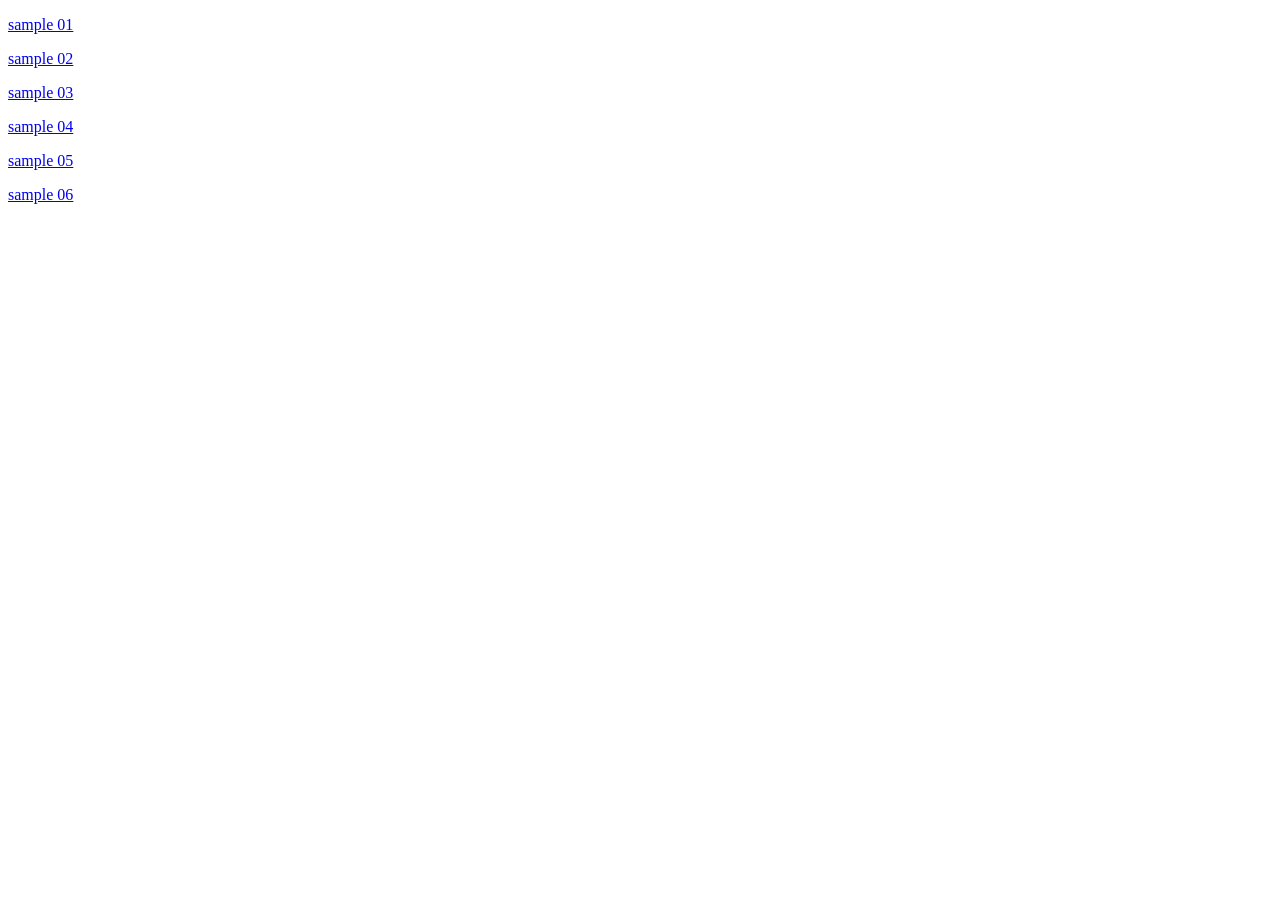
<file: index.html>
<!DOCTYPE html>
<html lang="en">
<head>
  <meta charset="UTF-8">
  <title>Sample</title>
</head>
<body>
<p><a href="logo-hover.html">sample 01</a></p>
<p><a href="logo-hover02.html">sample 02</a></p>
<p><a href="logo-hover03.html">sample 03</a></p>
<p><a href="logo-hover04-2.html">sample 04</a></p>
<p><a href="logo-hover05.html">sample 05</a></p>
<p><a href="logo-hover06.html">sample 06</a></p>
</body>
</html>
</file>
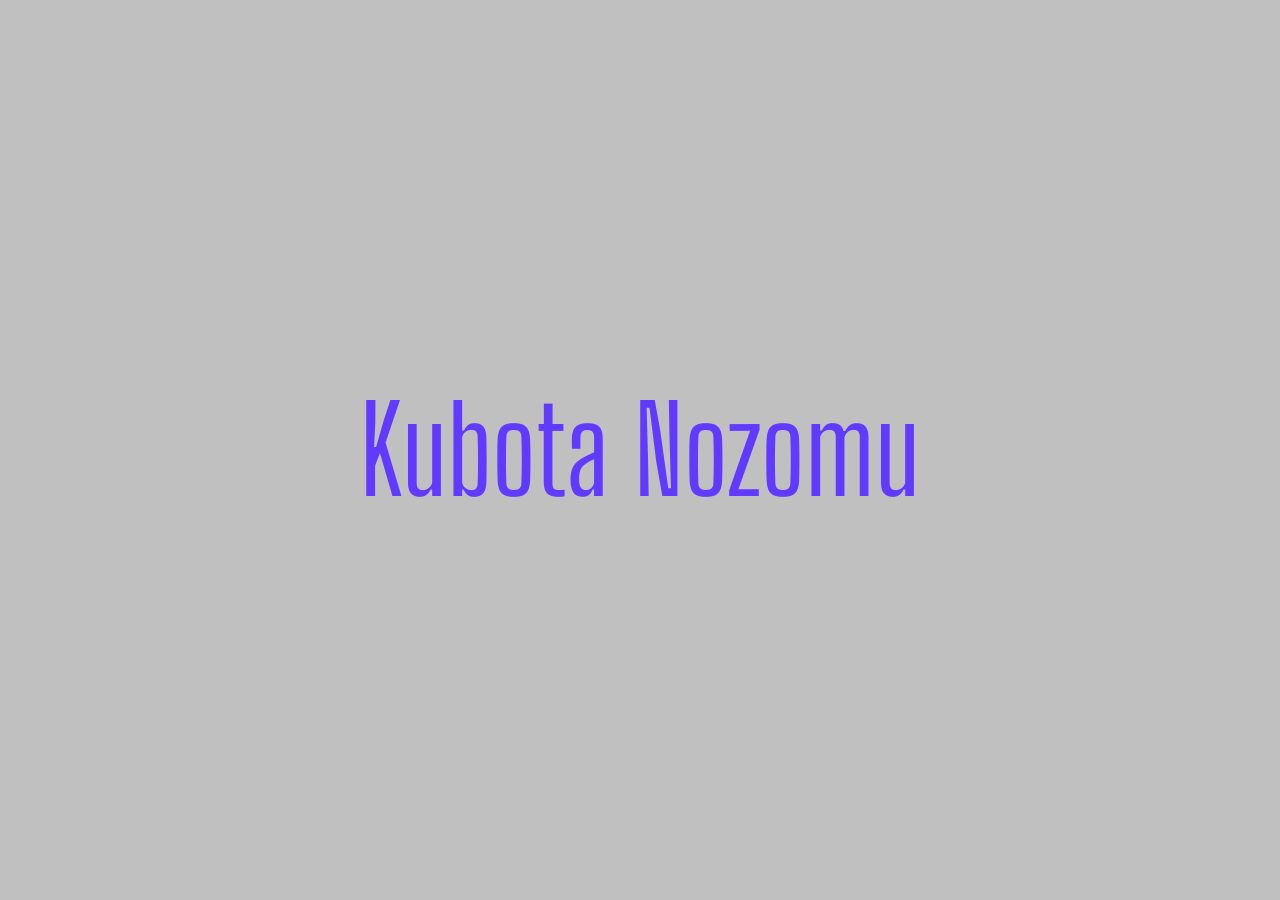
<file: logo-hover.html>
<!doctype html>
<html>
<head>
<meta charset="UTF-8">
<title>タイトル試作</title>


<!------CSS------>
<link rel="stylesheet" type="text/css" href="css/reset.css">
<link rel="stylesheet" type="text/css" href="css/logo-hover.css">

<link rel="preconnect" href="https://fonts.googleapis.com">
<link rel="preconnect" href="https://fonts.gstatic.com" crossorigin>
<link href="https://fonts.googleapis.com/css2?family=Big+Shoulders:opsz,wght@10..72,600&display=swap" rel="stylesheet">

</head>
<header>
  
        <h1>Kubota Nozomu</h1>
        
      </header>
    
</html>
</file>
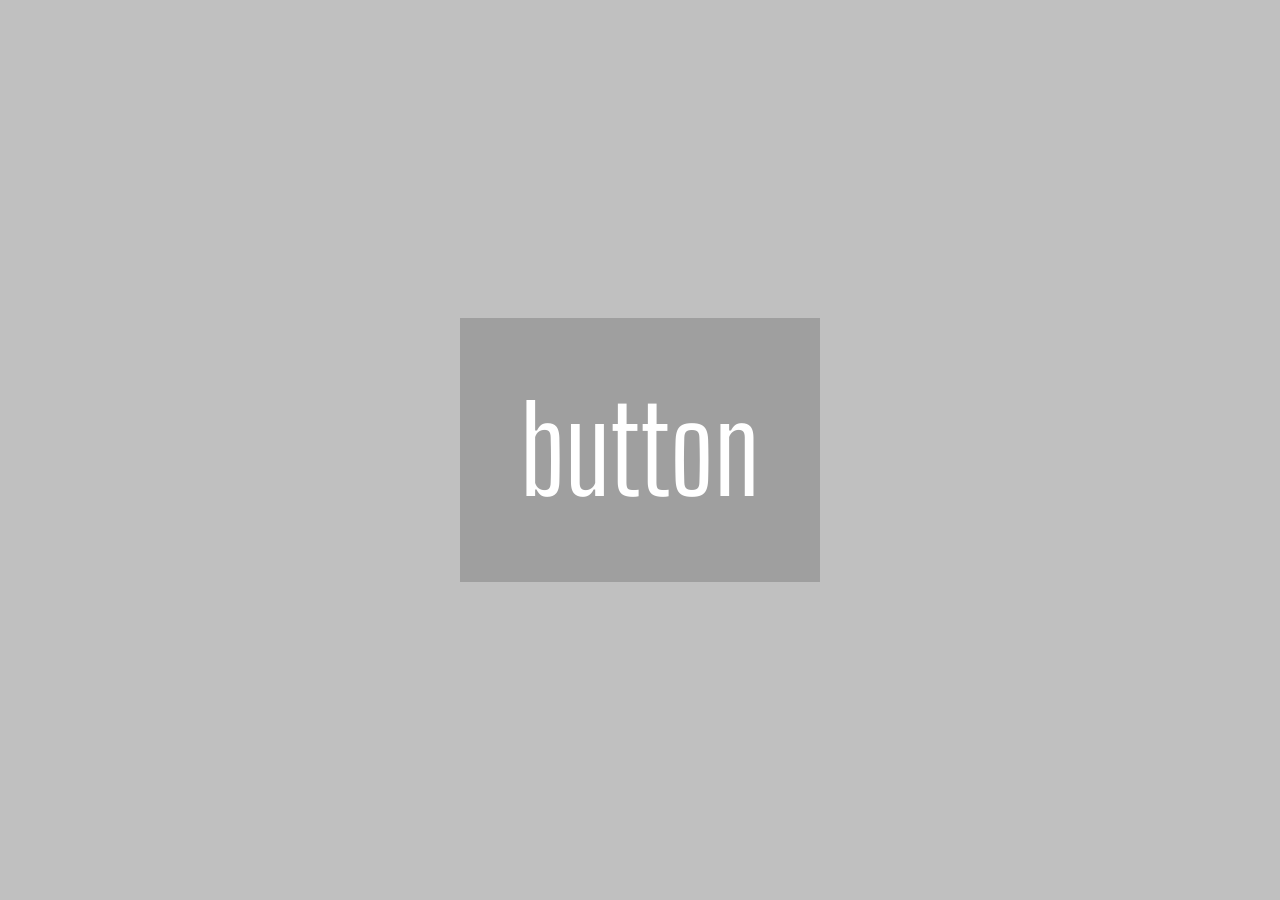
<file: logo-hover02.html>
<!doctype html>
<html>
<head>
<meta charset="UTF-8">
<title>footerボタン試作</title>


<!------CSS------>
<link rel="stylesheet" type="text/css" href="css/reset.css">
<link rel="stylesheet" type="text/css" href="css/logo-hover02.css">

</head>
<header>
  
    <h1>button</h1>
    
  </header>

</html>
</file>
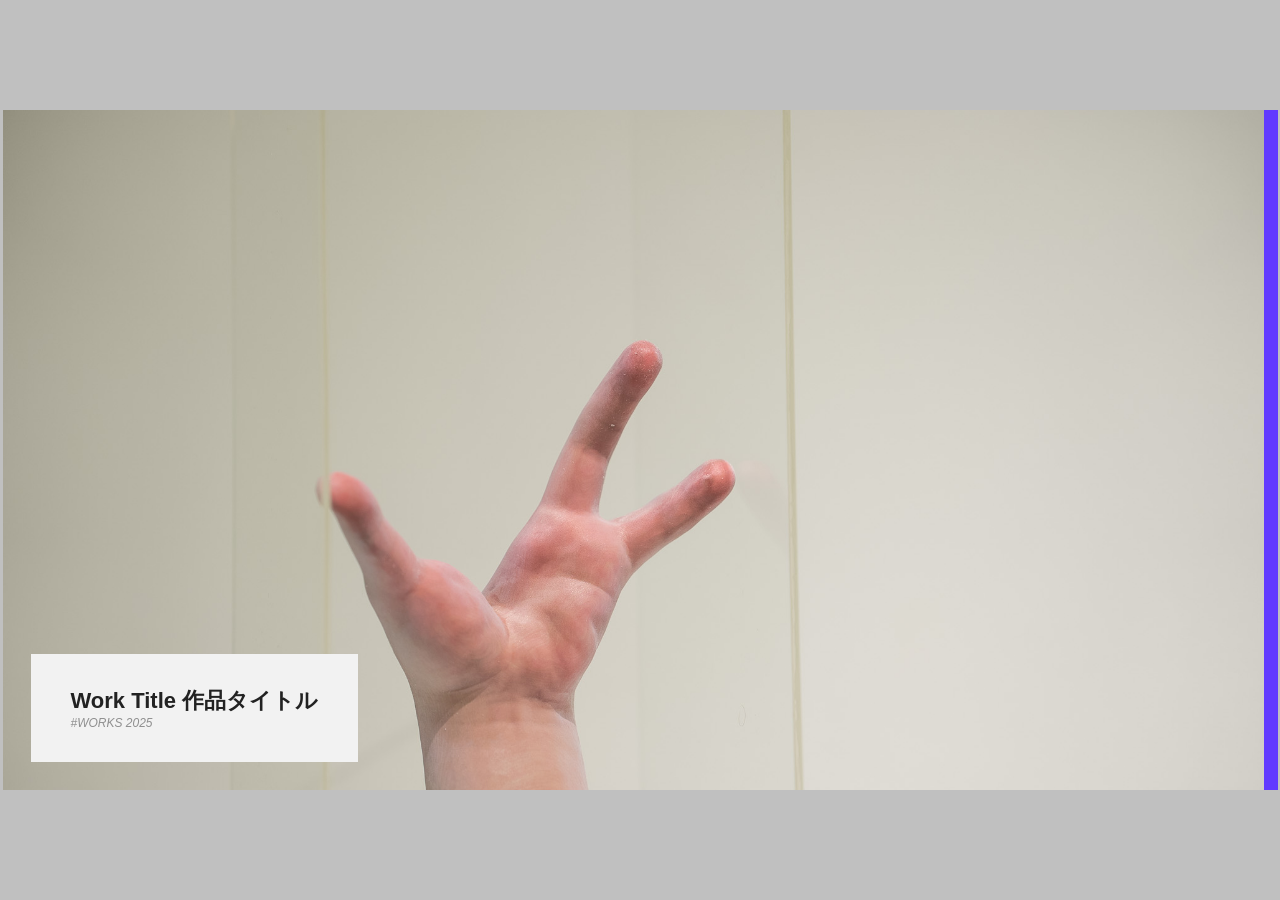
<file: logo-hover04-2.html>
<!doctype html>
<html>
<head>
<meta charset="UTF-8">
<title>box試作</title>


<!------CSS------>
<link rel="stylesheet" type="text/css" href="css/reset.css">
<link rel="stylesheet" type="text/css" href="css/logo-hover04-2.css">
<script src="js/jp-en.js"></script>

</head>
<header>
  <div>
    <h2>Work Title 作品タイトル</h2>
    <p>#WORKS 2025</p>
  </div>
</header>

</html>
</file>
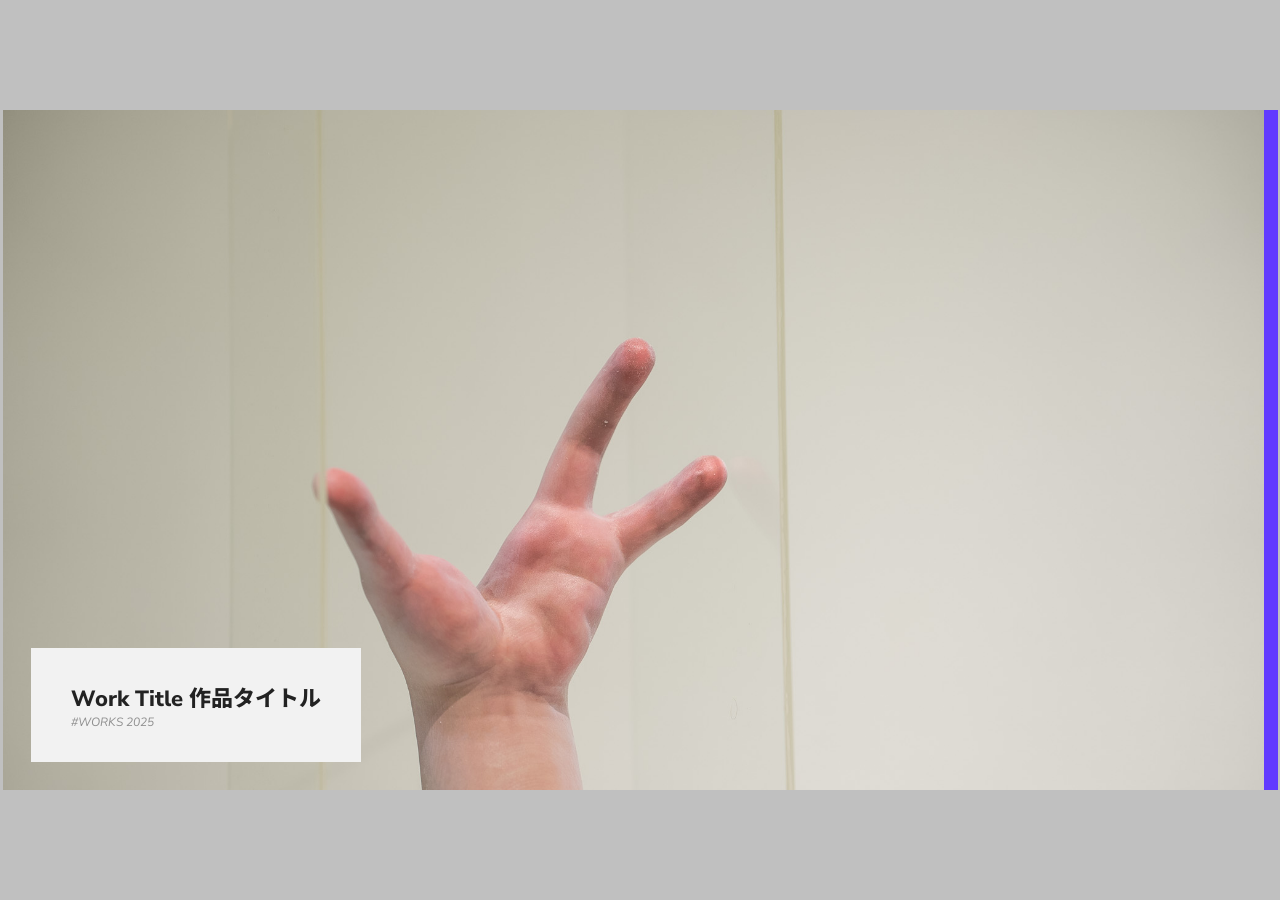
<file: logo-hover04.html>
<!doctype html>
<html>
<head>
<meta charset="UTF-8">
<title>box試作</title>


<!------CSS------>
<link rel="stylesheet" type="text/css" href="css/reset.css">
<link rel="stylesheet" type="text/css" href="css/logo-hover04.css">
<script src="js/jp-en.js"></script>

</head>
<header>
  <div>
    <h2>Work Title 作品タイトル</h2>
    <p>#WORKS 2025</p>
  </div>
</header>

</html>
</file>
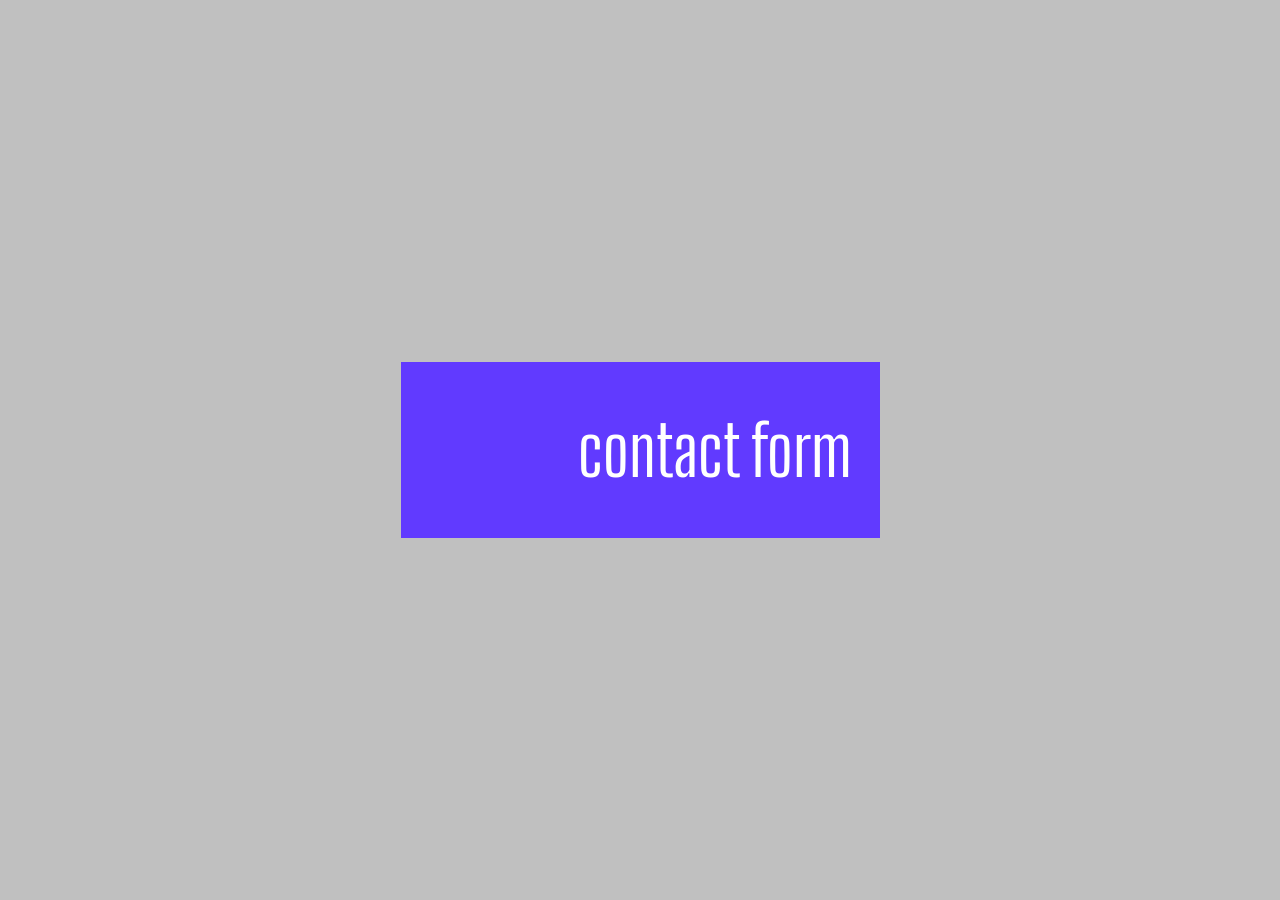
<file: logo-hover05.html>
<!doctype html>
<html>
<head>
<meta charset="UTF-8">
<title>contact formボタン試作</title>


<!------CSS------>
<link rel="stylesheet" type="text/css" href="css/reset.css">
<link rel="stylesheet" type="text/css" href="css/logo-hover05.css">

</head>
<header>
  
    <h1>contact form</h1>
    
  </header>

</html>
</file>
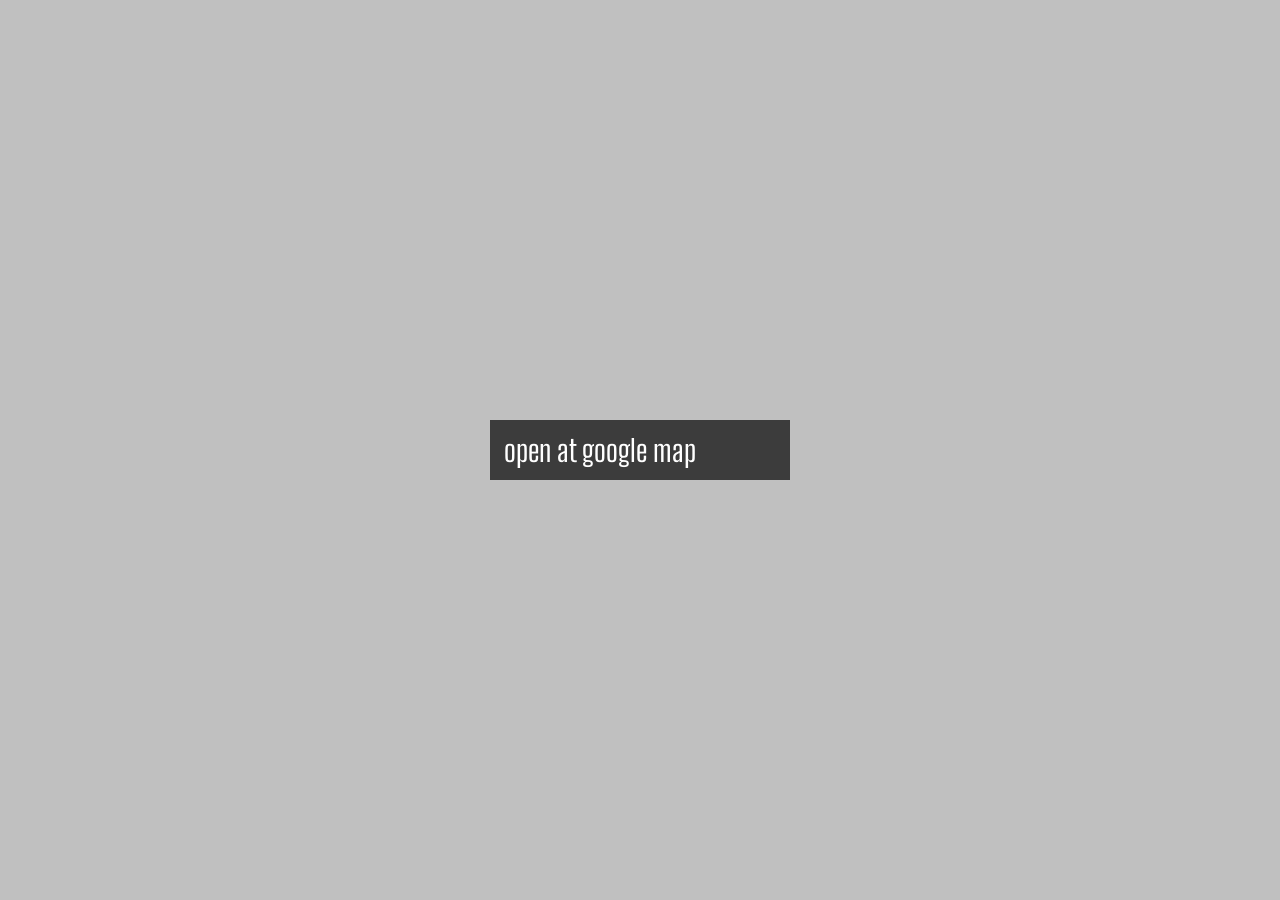
<file: logo-hover06.html>
<!doctype html>
<html>
<head>
<meta charset="UTF-8">
<title>open at google mapボタン試作</title>


<!------CSS------>
<link rel="stylesheet" type="text/css" href="css/reset.css">
<link rel="stylesheet" type="text/css" href="css/logo-hover06.css">

</head>
<header>
  
    <h1>open at google map</h1>
    
  </header>

</html>
</file>
<file: css/logo-hover.css>
@charset "UTF-8";
@import url('https://fonts.googleapis.com/css2?family=Big+Shoulders:opsz,wght@10..72,100..900&family=Nunito+Sans:ital,opsz,wdth,wght,YTLC@0,6..12,75..125,200..1000,440..540;1,6..12,75..125,200..1000,440..540&display=swap');
@-webkit-keyframes wiggle1 {
    0% { -webkit-transform: translate(0%, 0%); } 
    10% { -webkit-transform: translate(0%, 0%); }
    20% { -webkit-transform: translate(0%, 0%); }
    30% { -webkit-transform: translate(0%, 30%); }
    40% { -webkit-transform: translate(0%, 0%); }
    50% { -webkit-transform: translate(0%, 0%); }
    60% { -webkit-transform: translate(0%, 0%); }
    70% { -webkit-transform: translate(0%, 0%); }
    80% { -webkit-transform: translate(0%, 0%); }
    90% { -webkit-transform: translate(0%, -20%); }
    100% { -webkit-transform: translate(0%, 0%); }
}
@-webkit-keyframes wiggle2 {
    0% { -webkit-transform: translate(0%, 10%); } 
    10% { -webkit-transform: translate(0%, 0%); }
    20% { -webkit-transform: translate(0%, 0%); }
    30% { -webkit-transform: translate(0%, 0%); }
    40% { -webkit-transform: translate(0%, 0%); }
    50% { -webkit-transform: translate(0%, -30%); }
    60% { -webkit-transform: translate(0%, 0%); }
    70% { -webkit-transform: translate(0%, 0%); }
    80% { -webkit-transform: translate(0%, 30%); }
    90% { -webkit-transform: translate(0%, 0%); }
    100% { -webkit-transform: translate(0%, 0%); }
}
@-webkit-keyframes wiggle3 {
    0% { -webkit-transform: translate(0%, -10%); } 
    10% { -webkit-transform: translate(0%, 0%); }
    20% { -webkit-transform: translate(0%, -30%); }
    30% { -webkit-transform: translate(0%, 0%); }
    40% { -webkit-transform: translate(0%, 0%); }
    50% { -webkit-transform: translate(0%, 0%); }
    60% { -webkit-transform: translate(0%, 0%); }
    70% { -webkit-transform: translate(0%, 20%); }
    80% { -webkit-transform: translate(0%, 0%); }
    90% { -webkit-transform: translate(0%, 0%); }
    100% { -webkit-transform: translate(0%, 0%); }
}


* {padding:0;margin:0;}

html {width:100%;height:100%;}

body { 
  width:100%;
  height:100%;
  background:#C0C0C0;
  color:#613AFF;
  font-family: "Big Shoulders", sans-serif;
  display:flex;
  align-items:center;
  justify-content:center;
  overflow:hidden;
}

header {
  display:flex;
  width:fit-content;
  height:fit-content;

}

header:hover {
	cursor:pointer;
}

h1 {
  position:relative;
  font-family: "Big Shoulders", sans-serif;
  font-weight:400;
  font-size:120px;
  text-align:center;
  color:#613AFF;
	mix-blend-mode:normal;
}

header:hover h1{
	mix-blend-mode:screen;
	color:#ff00ff;
	-webkit-animation: wiggle1 0.1s;
}

header:hover h1::before{
	content: "Kubota Nozomu";
	position: absolute;
	top: 0px;
	left: 0px;
	color:#ffff00 ;
	mix-blend-mode:screen;
  -webkit-animation: wiggle2 0.1s;
}

header:hover h1::after{
	content: "Kubota Nozomu";
	position: absolute;
	top: 0px;
	left: 0px;
	color: #00ffff;
	mix-blend-mode:screen;
  -webkit-animation: wiggle3 0.1s;
}
</file>
<file: css/logo-hover02.css>
@charset "UTF-8";
@import url('https://fonts.googleapis.com/css2?family=Big+Shoulders:opsz,wght@10..72,100..900&family=Nunito+Sans:ital,opsz,wdth,wght,YTLC@0,6..12,75..125,200..1000,440..540;1,6..12,75..125,200..1000,440..540&display=swap');
@-webkit-keyframes wiggle1 {
    0% { -webkit-transform: translate(-20%, 0%); } 
    10% { -webkit-transform: translate(0%, 0%); }
    20% { -webkit-transform: translate(10%, 0%); }
    30% { -webkit-transform: translate(0%, 0%); }
    40% { -webkit-transform: translate(20%, 0%); }
    50% { -webkit-transform: translate(-10%, 0%); }
    60% { -webkit-transform: translate(0%, 0%); }
    70% { -webkit-transform: translate(0%, 0%); }
    80% { -webkit-transform: translate(0%, 0%); }
    90% { -webkit-transform: translate(90%, 0%); }
    100% { -webkit-transform: translate(0%, 0%); }
}
@-webkit-keyframes wiggle2 {
    0% { -webkit-transform: translate(10%, 10%); } 
    10% { -webkit-transform: translate(-25%, 0%); }
    20% { -webkit-transform: translate(-10%, 3%); }
    30% { -webkit-transform: translate(0%, 10%); }
    40% { -webkit-transform: translate(0%, 0%); }
    50% { -webkit-transform: translate(23%, 0%); }
    60% { -webkit-transform: translate(-9%, 0%); }
    70% { -webkit-transform: translate(12%, 0%); }
    80% { -webkit-transform: translate(0%, -12%); }
    90% { -webkit-transform: translate(0%, 0%); }
    100% { -webkit-transform: translate(0%, 0%); }
}
@-webkit-keyframes wiggle3 {
    0% { -webkit-transform: translate(0%, 10%); } 
    10% { -webkit-transform: translate(0%, -10%); }
    20% { -webkit-transform: translate(0%, 0%); }
    30% { -webkit-transform: translate(0%, 0%); }
    40% { -webkit-transform: translate(10%, 0%); }
    50% { -webkit-transform: translate(0%, 20%); }
    60% { -webkit-transform: translate(0%, 0%); }
    70% { -webkit-transform: translate(0%, -20%); }
    80% { -webkit-transform: translate(0%, 0%); }
    90% { -webkit-transform: translate(0%, -30%); }
    100% { -webkit-transform: translate(0%, 0%); }
}


* {padding:0;margin:0;}

html {width:100%;height:100%;}

body { 
  width:100%;
  height:100%;
  background:#C0C0C0;
  color:#613AFF;
  font-family: "Big Shoulders", sans-serif;
  display:flex;
  align-items:center;
  justify-content:center;
  overflow:hidden;
}

header {
  display:flex;
  width:fit-content;
  height:fit-content;
  padding: 60px;
  background-color:#9F9F9F;
  overflow: hidden;
}

header:hover {
	background-color:#2A2A2A;
	cursor:pointer;

}

h1 {
  position:relative;
  font-family: "Big Shoulders", sans-serif;
  font-weight:400;
  font-size:120px;
  text-align:center;
  color:#fff;
	mix-blend-mode:normal;
}

header:hover h1{
	mix-blend-mode:screen;
	color:#ff00ff;
	-webkit-animation: wiggle1 0.1s;
}

header:hover h1::before{
	content: "button";
	position: absolute;
	top: 0px;
	left: 0px;
	color:#ffff00 ;
	mix-blend-mode:screen;
  -webkit-animation: wiggle2 0.1s;
}

header:hover h1::after{
	content: "button";
	position: absolute;
	top: 0px;
	left: 0px;
	color: #00ffff;
	mix-blend-mode:screen;
  -webkit-animation: wiggle3 0.1s;
}
</file>
<file: css/logo-hover04-2.css>
@charset "UTF-8";


* {padding:0;margin:0;}

html {width:100%;height:100%;}


body { 
  font-family: "Nunito Sans", "Noto Sans JP", sans-serif;
  font-weight: 800;
  width:100%;
  height:100%;
  background:#C0C0C0;
  display:flex;
  align-items:center;
  justify-content:center;
  overflow:hidden;
}

header {
  position: relative;
  width: 1275px;
  height: 680px;
  background-size:cover;
  background-image: url("../img/DSC00600.jpg");
  background-color:#613AFF;
  overflow: hidden;
  transition: 0.1s;
}

header:hover {
	cursor:pointer;
}
header::before {
  content: "";
  position: absolute;
  height: 100%;
  width: 14px;
  background-color:#613AFF;
  top: 0;
  right: 0;
  z-index: 1;
  transition: 0.1s;
}
header:hover::before {
  width: 28px;
}

header div{
  position: absolute;
  bottom: 28px;
  left: 28px;
	background-color:#F2F2F2;
  width:fit-content;
  height:fit-content;
  padding: 32px 40px;
  z-index: 2;
  transition: 0.1s;

}

header:hover div{
  background-color: #e4e4e4;
}

header div h2{
  color:#222222;
  font-size:22px;
  text-align:left;
}

header:hover div h2{
}

header div p{
  color:#8F8F8F;
  font-size:12px;
  font-style: italic;
  font-weight: 400;
}

header:hover div p{
}







h1 {
  position:relative;
  color:#fff;
	mix-blend-mode:normal;
}

header:hover h1{
	mix-blend-mode:screen;
	color:#ff00ff;
	-webkit-animation: wiggle1 0.1s;
}

header:hover h1::before{
	content: "button";
	position: absolute;
	top: 0px;
	left: 0px;
	color:#ffff00 ;
	mix-blend-mode:screen;
  -webkit-animation: wiggle2 0.1s;
}

header:hover h1::after{
	content: "button";
	position: absolute;
	top: 0px;
	left: 0px;
	color: #00ffff;
	mix-blend-mode:screen;
  -webkit-animation: wiggle3 0.1s;
}
</file>
<file: css/logo-hover04.css>
@charset "UTF-8";
@import url('https://fonts.googleapis.com/css2?family=Big+Shoulders:opsz,wght@10..72,100..900&family=Noto+Sans+JP:wght@100..900&family=Nunito+Sans:ital,opsz,wdth,wght,YTLC@0,6..12,75..125,200..1000,440..540;1,6..12,75..125,200..1000,440..540&display=swap');@-webkit-keyframes wiggle1 {
    0% { -webkit-transform: translate(-20%, 0%); } 
    10% { -webkit-transform: translate(0%, 0%); }
    20% { -webkit-transform: translate(10%, 0%); }
    30% { -webkit-transform: translate(0%, 0%); }
    40% { -webkit-transform: translate(20%, 0%); }
    50% { -webkit-transform: translate(-10%, 0%); }
    60% { -webkit-transform: translate(0%, 0%); }
    70% { -webkit-transform: translate(0%, 0%); }
    80% { -webkit-transform: translate(0%, 0%); }
    90% { -webkit-transform: translate(90%, 0%); }
    100% { -webkit-transform: translate(0%, 0%); }
}
@-webkit-keyframes wiggle2 {
    0% { -webkit-transform: translate(10%, 10%); } 
    10% { -webkit-transform: translate(-25%, 0%); }
    20% { -webkit-transform: translate(-10%, 3%); }
    30% { -webkit-transform: translate(0%, 10%); }
    40% { -webkit-transform: translate(0%, 0%); }
    50% { -webkit-transform: translate(23%, 0%); }
    60% { -webkit-transform: translate(-9%, 0%); }
    70% { -webkit-transform: translate(12%, 0%); }
    80% { -webkit-transform: translate(0%, -12%); }
    90% { -webkit-transform: translate(0%, 0%); }
    100% { -webkit-transform: translate(0%, 0%); }
}
@-webkit-keyframes wiggle3 {
    0% { -webkit-transform: translate(0%, 10%); } 
    10% { -webkit-transform: translate(0%, -10%); }
    20% { -webkit-transform: translate(0%, 0%); }
    30% { -webkit-transform: translate(0%, 0%); }
    40% { -webkit-transform: translate(10%, 0%); }
    50% { -webkit-transform: translate(0%, 20%); }
    60% { -webkit-transform: translate(0%, 0%); }
    70% { -webkit-transform: translate(0%, -20%); }
    80% { -webkit-transform: translate(0%, 0%); }
    90% { -webkit-transform: translate(0%, -30%); }
    100% { -webkit-transform: translate(0%, 0%); }
}


* {padding:0;margin:0;}

html {width:100%;height:100%;}


body { 
  font-family: "Nunito Sans", "Noto Sans JP", sans-serif;
  font-weight: 800;
  width:100%;
  height:100%;
  background:#C0C0C0;
  display:flex;
  align-items:center;
  justify-content:center;
  overflow:hidden;
}

.jp {
  font-family: "Noto Sans JP", sans-serif;
  font-weight: 700;
}

.en {
  font-family: "Nunito Sans", sans-serif;
  font-weight: 800;
}

header {
  position: relative;
  width: 1275px;
  height: 680px;
  background-size:cover;
  background-image: url("../img/DSC00600.jpg");
  border-right:14px solid #613AFF;
  background-color:#613AFF;
  overflow: hidden;
  transition: 0.1s;
}

header:hover {
	cursor:pointer;
}
header::before {
  content: "";
  position: absolute;
  top: 0;
  left: 0; /* 初期位置：左端から */
  right: 0;
  bottom: 0;
  background-color: rgba(255, 255, 255, 0);
  z-index: 1;
  transition: 0.1s;
}
header:hover::before {
  background-color: rgba(255, 255, 255, 0.2);
}

header div{
  position: absolute;
  bottom: 28px;
  left: 28px;
	background-color:#F2F2F2;
  width:fit-content;
  height:fit-content;
  padding: 32px 40px;
  z-index: 2;
  transition: 0.1s;

}

header:hover div{
	background-color:#613AFF;

}

header div h2{
  color:#222222;
  font-size:22px;
  text-align:left;
}

header:hover div h2{
  color:#fff;

}

header div p{
  color:#8F8F8F;
  font-size:12px;
  font-style: italic;
  font-weight: 400;
}

header:hover div p{
  color:#fff;
}







h1 {
  position:relative;
  color:#fff;
	mix-blend-mode:normal;
}

header:hover h1{
	mix-blend-mode:screen;
	color:#ff00ff;
	-webkit-animation: wiggle1 0.1s;
}

header:hover h1::before{
	content: "button";
	position: absolute;
	top: 0px;
	left: 0px;
	color:#ffff00 ;
	mix-blend-mode:screen;
  -webkit-animation: wiggle2 0.1s;
}

header:hover h1::after{
	content: "button";
	position: absolute;
	top: 0px;
	left: 0px;
	color: #00ffff;
	mix-blend-mode:screen;
  -webkit-animation: wiggle3 0.1s;
}
</file>
<file: css/logo-hover05.css>
@charset "UTF-8";
@import url('https://fonts.googleapis.com/css2?family=Big+Shoulders:opsz,wght@10..72,100..900&family=Nunito+Sans:ital,opsz,wdth,wght,YTLC@0,6..12,75..125,200..1000,440..540;1,6..12,75..125,200..1000,440..540&display=swap');
@-webkit-keyframes wiggle1 {
    0% { -webkit-transform: translate(-20%, 0%); } 
    10% { -webkit-transform: translate(0%, 0%); }
    20% { -webkit-transform: translate(10%, 0%); }
    30% { -webkit-transform: translate(0%, 0%); }
    40% { -webkit-transform: translate(20%, 0%); }
    50% { -webkit-transform: translate(-10%, 0%); }
    60% { -webkit-transform: translate(0%, 0%); }
    70% { -webkit-transform: translate(0%, 0%); }
    80% { -webkit-transform: translate(0%, 0%); }
    90% { -webkit-transform: translate(90%, 0%); }
    100% { -webkit-transform: translate(0%, 0%); }
}
@-webkit-keyframes wiggle2 {
    0% { -webkit-transform: translate(10%, 10%); } 
    10% { -webkit-transform: translate(-25%, 0%); }
    20% { -webkit-transform: translate(-10%, 3%); }
    30% { -webkit-transform: translate(0%, 10%); }
    40% { -webkit-transform: translate(0%, 0%); }
    50% { -webkit-transform: translate(23%, 0%); }
    60% { -webkit-transform: translate(-9%, 0%); }
    70% { -webkit-transform: translate(12%, 0%); }
    80% { -webkit-transform: translate(0%, -12%); }
    90% { -webkit-transform: translate(0%, 0%); }
    100% { -webkit-transform: translate(0%, 0%); }
}
@-webkit-keyframes wiggle3 {
    0% { -webkit-transform: translate(0%, 10%); } 
    10% { -webkit-transform: translate(0%, -10%); }
    20% { -webkit-transform: translate(0%, 0%); }
    30% { -webkit-transform: translate(0%, 0%); }
    40% { -webkit-transform: translate(10%, 0%); }
    50% { -webkit-transform: translate(0%, 20%); }
    60% { -webkit-transform: translate(0%, 0%); }
    70% { -webkit-transform: translate(0%, -20%); }
    80% { -webkit-transform: translate(0%, 0%); }
    90% { -webkit-transform: translate(0%, -30%); }
    100% { -webkit-transform: translate(0%, 0%); }
}


* {padding:0;margin:0;}

html {width:100%;height:100%;}

body { 
  width:100%;
  height:100%;
  background:#C0C0C0;
  color:#613AFF;
  font-family: "Big Shoulders", sans-serif;
  display:flex;
  align-items:center;
  justify-content:center;
  overflow:hidden;
}

header {
  display:flex;
  width:479px;
  height:176px;
  align-items:center;
  justify-content:right;
  padding: 28px;
  background-color:#613AFF;
  position: relative;
  overflow: hidden;
  z-index: 1;
}
/*header::before {
  display: block;
  content: '';
  position: absolute;
  inset: 0;
  background-color: #fff;
  transition: transform 0.2s;
  transform: scaleX(0);
  transform-origin: left;
  z-index: 2;
}
*/
header:hover {
	cursor:pointer;
  background-color:#3C3C3C;

}
/*
header:hover::before {
  transform: scaleX(1);
  transform-origin: left;
}
*/
h1 {
  position:relative;
  font-family: "Big Shoulders", sans-serif;
  font-weight:400;
  font-size:70px;
  text-align:right;
  color:#fff;
	mix-blend-mode:normal;
  z-index: 3;
}

header:hover h1{
	mix-blend-mode:screen;
	color:#ff00ff;
	-webkit-animation: wiggle1 0.1s;
}

header:hover h1::before{
	content: "contact form";
	position: absolute;
	top: 0px;
	left: 0px;
	color:#ffff00 ;
	mix-blend-mode:screen;
  -webkit-animation: wiggle2 0.1s;
}

header:hover h1::after{
	content: "contact form";
	position: absolute;
	top: 0px;
	left: 0px;
	color: #00ffff;
	mix-blend-mode:screen;
  -webkit-animation: wiggle3 0.1s;
}
</file>
<file: css/logo-hover06.css>
@charset "UTF-8";
@import url('https://fonts.googleapis.com/css2?family=Big+Shoulders:opsz,wght@10..72,100..900&family=Nunito+Sans:ital,opsz,wdth,wght,YTLC@0,6..12,75..125,200..1000,440..540;1,6..12,75..125,200..1000,440..540&display=swap');
@-webkit-keyframes wiggle1 {
    0% { -webkit-transform: translate(-20%, 0%); } 
    10% { -webkit-transform: translate(0%, 10%); }
    20% { -webkit-transform: translate(10%, 0%); }
    30% { -webkit-transform: translate(0%, 0%); }
    40% { -webkit-transform: translate(20%, 0%); }
    50% { -webkit-transform: translate(-10%, 0%); }
    60% { -webkit-transform: translate(0%, 0%); }
    70% { -webkit-transform: translate(0%, 0%); }
    80% { -webkit-transform: translate(0%, -20%); }
    90% { -webkit-transform: translate(30%, 0%); }
    100% { -webkit-transform: translate(0%, 0%); }
}
@-webkit-keyframes wiggle2 {
    0% { -webkit-transform: translate(10%, 0%); } 
    10% { -webkit-transform: translate(-25%, 0%); }
    20% { -webkit-transform: translate(-10%, 0%); }
    30% { -webkit-transform: translate(0%, 20%); }
    40% { -webkit-transform: translate(0%, 0%); }
    50% { -webkit-transform: translate(23%, 0%); }
    60% { -webkit-transform: translate(-9%, 10%); }
    70% { -webkit-transform: translate(12%, 0%); }
    80% { -webkit-transform: translate(0%, -10%); }
    90% { -webkit-transform: translate(0%, 0%); }
    100% { -webkit-transform: translate(0%, 0%); }
}
@-webkit-keyframes wiggle3 {
    0% { -webkit-transform: translate(-9%, 15%); } 
    10% { -webkit-transform: translate(0%, 0%); }
    20% { -webkit-transform: translate(-20%, 0%); }
    30% { -webkit-transform: translate(0%, 0%); }
    40% { -webkit-transform: translate(10%, -20%); }
    50% { -webkit-transform: translate(0%, 0%); }
    60% { -webkit-transform: translate(40%, 0%); }
    70% { -webkit-transform: translate(0%, 20%); }
    80% { -webkit-transform: translate(-30%, 0%); }
    90% { -webkit-transform: translate(0%, 0%); }
    100% { -webkit-transform: translate(0%, 0%); }
}


* {padding:0;margin:0;}

html {width:100%;height:100%;}

body { 
  width:100%;
  height:100%;
  background:#C0C0C0;
  color:#613AFF;
  font-family: "Big Shoulders", sans-serif;
  display:flex;
  align-items:center;
  justify-content:center;
  overflow:hidden;
}

header {
  display:flex;
  width:300px;
  height:60px;
  align-items:center;
  justify-content:left;
  padding: 14px;
  background-color:#3C3C3C;
  position: relative;
  overflow: hidden;
  z-index: 1;
}
/*header::before {
  display: block;
  content: '';
  position: absolute;
  inset: 0;
  background-color: #fff;
  transition: transform 0.2s;
  transform: scaleX(0);
  transform-origin: left;
  z-index: 2;
}
*/
header:hover {
	cursor:pointer;
  background-color:#613AFF;

}
/*
header:hover::before {
  transform: scaleX(1);
  transform-origin: left;
}
*/
h1 {
  position:relative;
  font-family: "Big Shoulders", sans-serif;
  font-weight:400;
  font-size:30px;
  text-align:right;
  color:#fff;
	mix-blend-mode:normal;
  z-index: 3;
}

header:hover h1{
	mix-blend-mode:screen;
	color:#ff00ff;
	-webkit-animation: wiggle1 0.1s;
}

header:hover h1::before{
	content: "open at google map";
	position: absolute;
	top: 0px;
	left: 0px;
	color:#ffff00 ;
	mix-blend-mode:screen;
  -webkit-animation: wiggle2 0.1s;
}

header:hover h1::after{
	content: "open at google map";
	position: absolute;
	top: 0px;
	left: 0px;
	color: #00ffff;
	mix-blend-mode:screen;
  -webkit-animation: wiggle3 0.1s;
}
</file>
